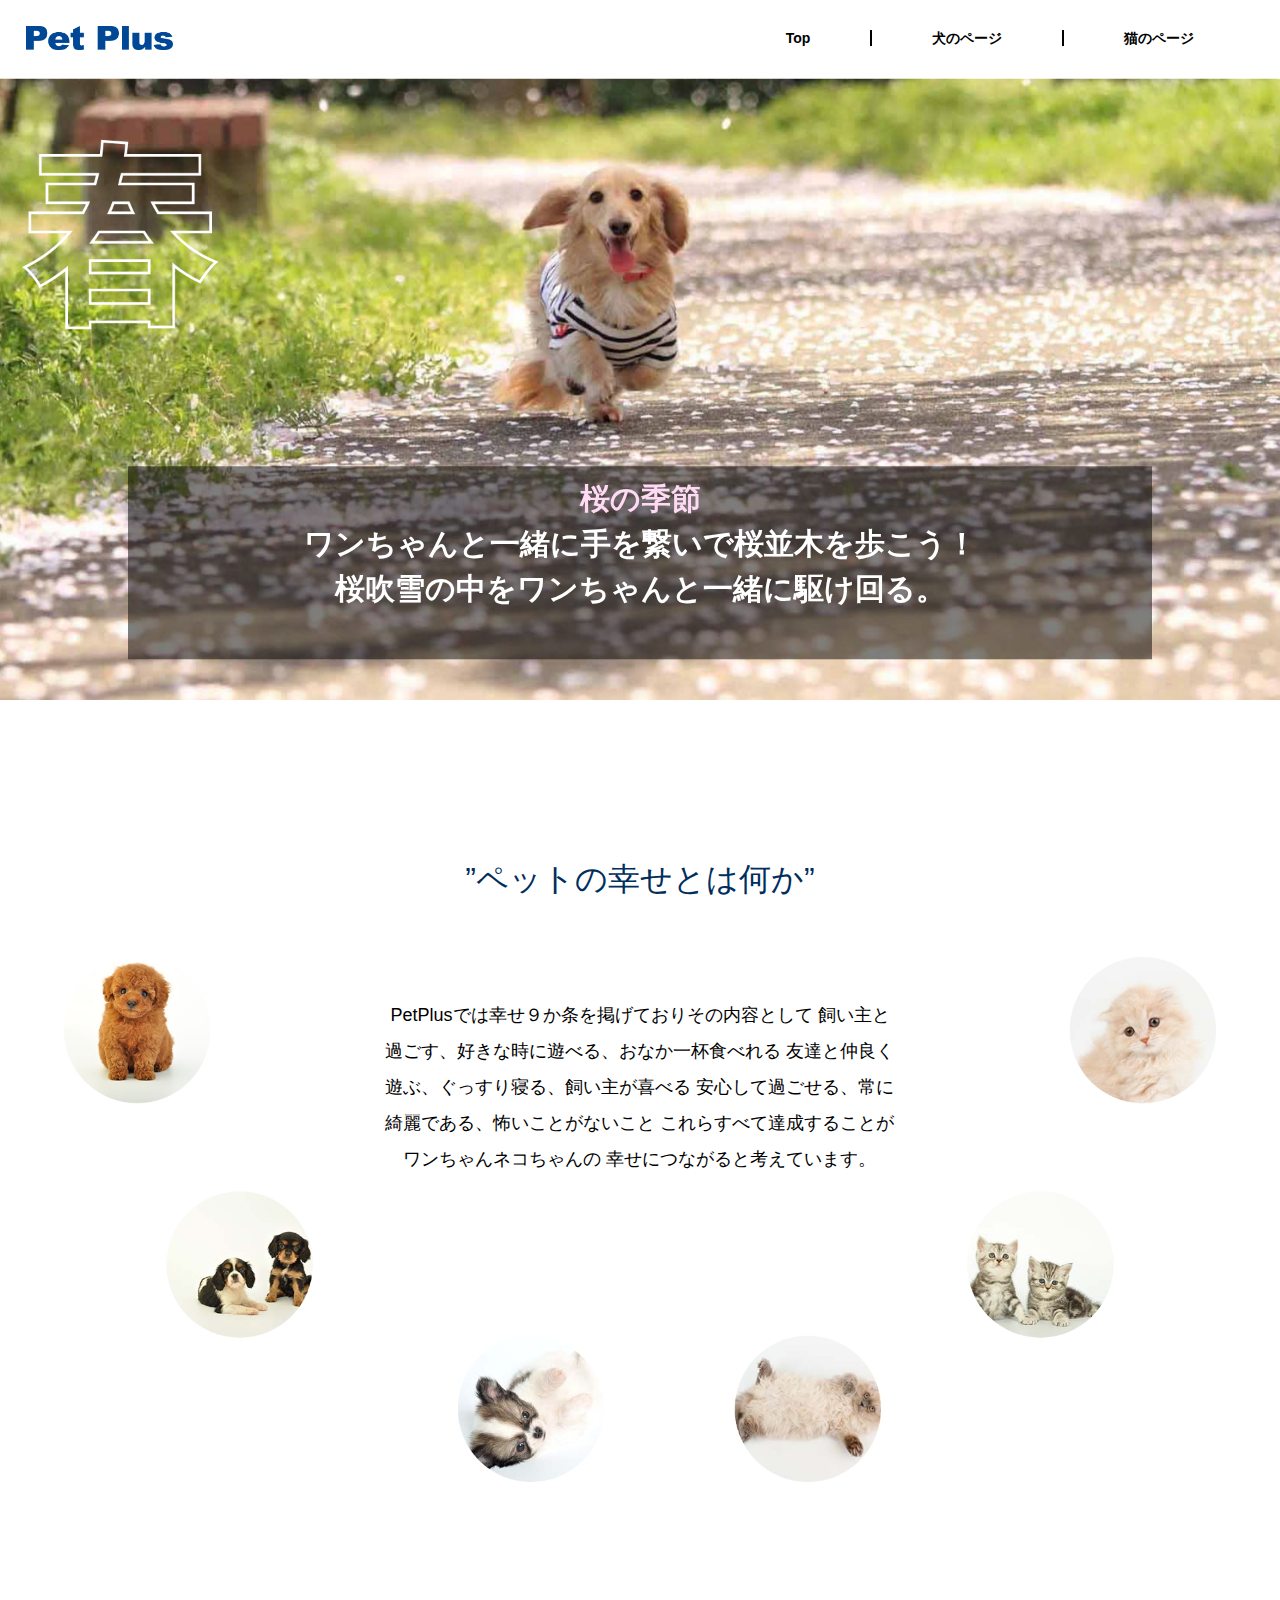
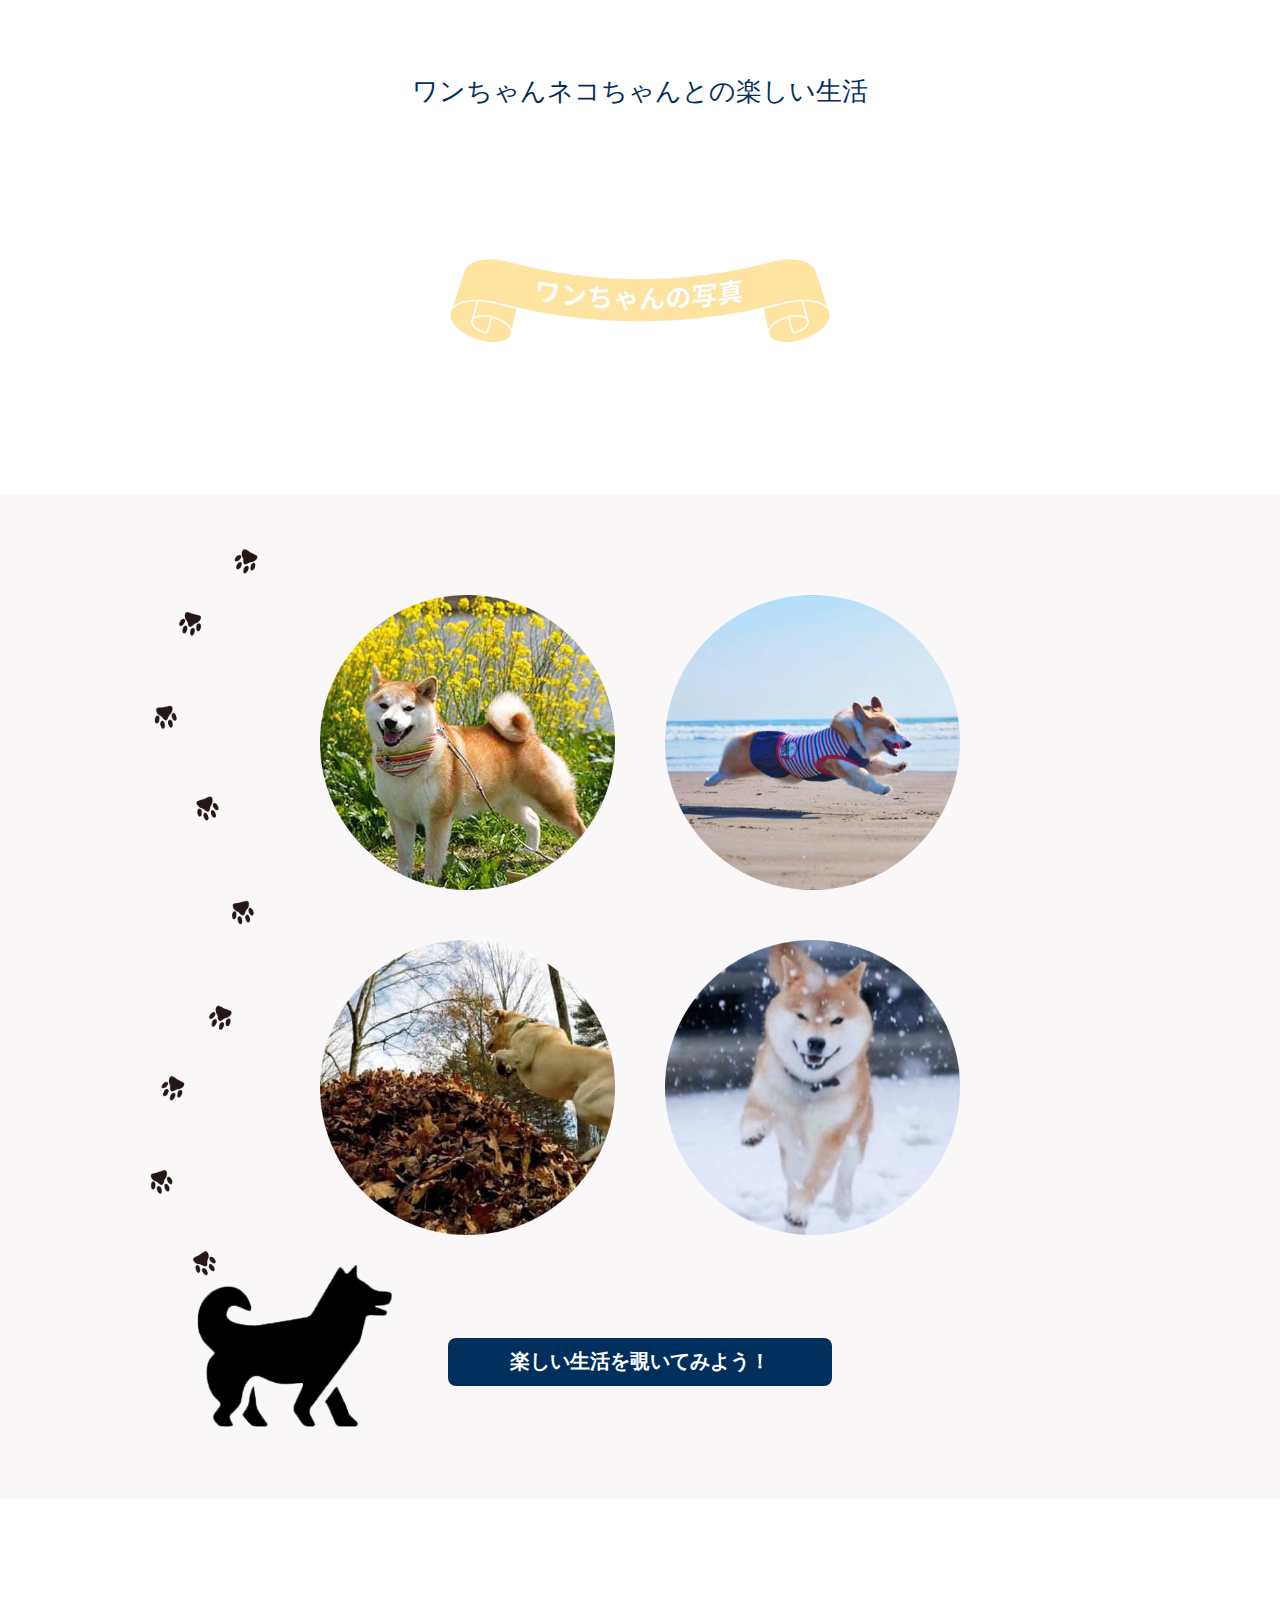
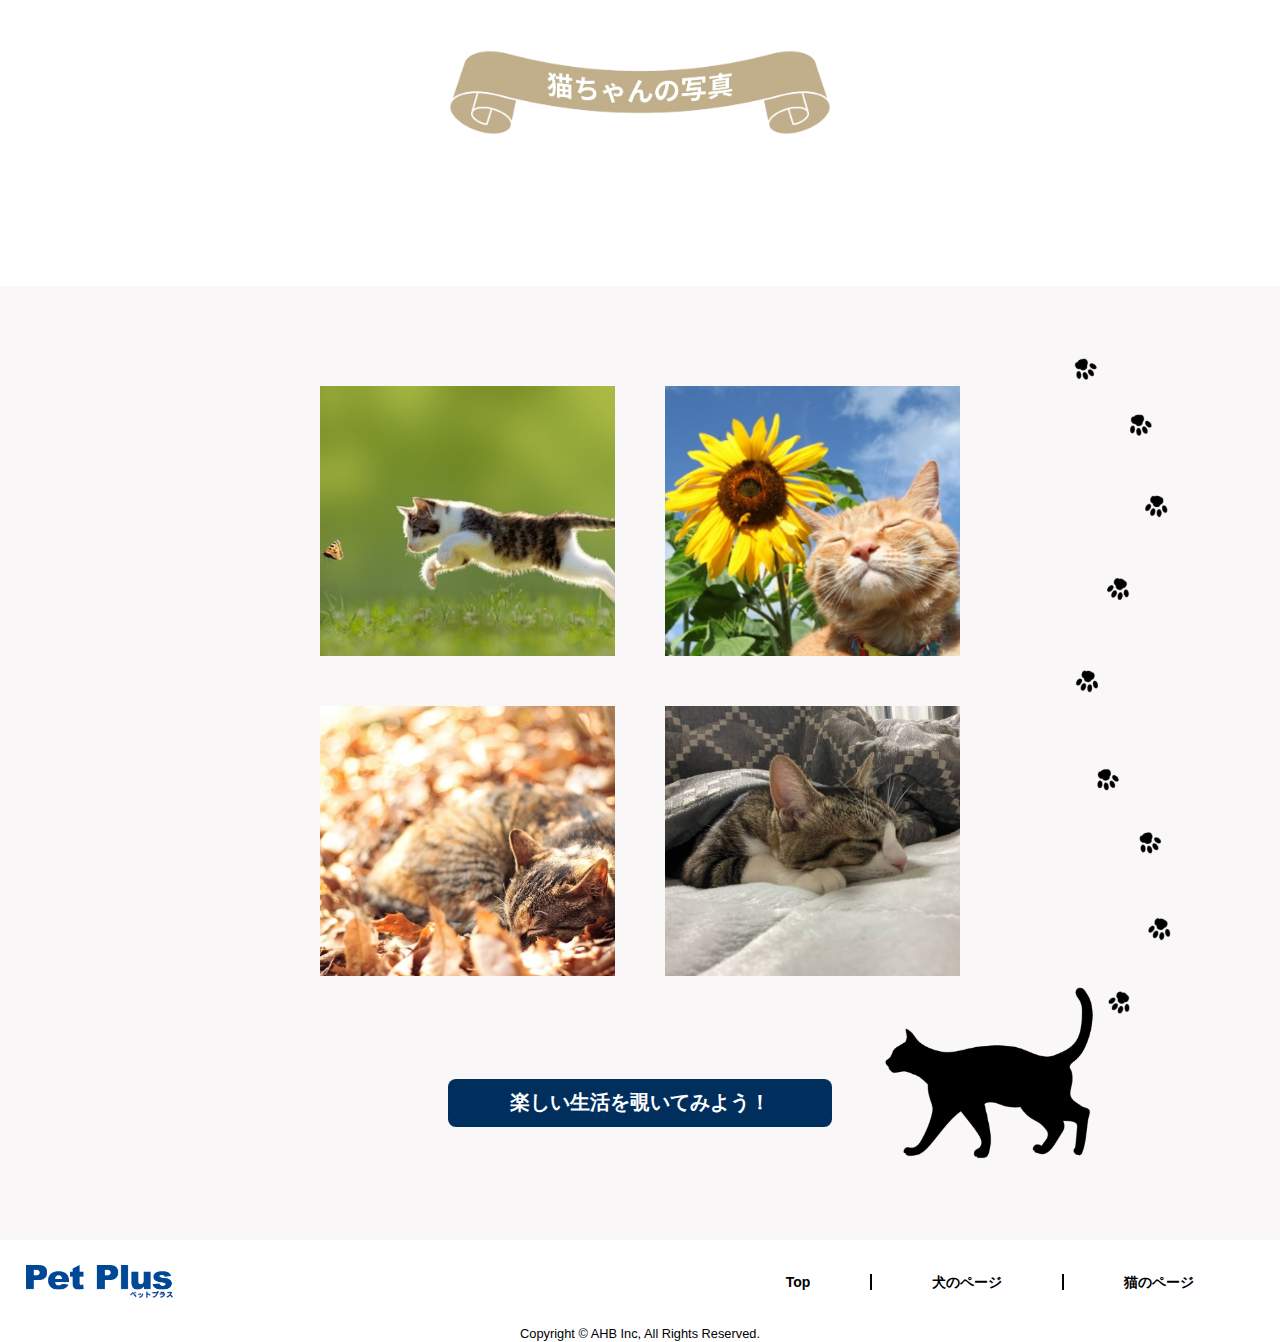
<file: index.html>
<!DOCTYPE html>
<html lang="ja">
  <head>
    <meta charset="UTF-8" >
    <meta http-equiv="X-UA-Compatible" content="IE=edge" >
    <meta name="viewport" content="width=device-width, initial-scale=1.0" >
    <title>Topページ</title>
    <link rel="stylesheet" href="css/style.css" >
    <link rel="stylesheet" href="css/destyle.css" >
    <link
      rel="stylesheet"
      href="https://cdn.jsdelivr.net/npm/swiper@8.4.5/swiper-bundle.min.css"
    >
    <script
      src="https://cdn.jsdelivr.net/npm/swiper@8.4.5/swiper-bundle.min.js"
      defer
    ></script>
    <script src="JS/script.js" defer></script>
  </head>

  <body>
      <header class="header01">
        <a class="header_img_a" href="index.html">
          <img src="img/petplus_logo_1.png" alt="PetPlusのロゴ">
        </a>
        <nav class="header01-nav">
          <ul class="header01-list">
            <li class="header01-item">
              <a href="index.html">Top</a>
            </li>
            <li class="header01-item">
              <a href="dog/index.html">犬のページ</a>
            </li>
            <li class="header01-item">
              <a href="cat/index.html">猫のページ</a>
            </li>
          </ul>
        </nav>
        <div id="nav-wrapper" class="nav-wrapper">
          <div class="hamburger" id="js-hamburger">
            <span class="hamburger__line hamburger__line--1"></span>
            <span class="hamburger__line hamburger__line--2"></span>
          </div>
          <nav class="sp-nav">
            <ul class="sp-nav_ul">
              <li class="sp-nav_li"><a href="index.html">Topページ</a></li>
              <li class="sp-nav_li"><a href="dog/index.html">犬のページ</a></li>
              <li class="sp-nav_li"><a href="cat/index.html">猫のページ</a></li>
            </ul>
          </nav>
          <div class="black-bg" id="js-black-bg"></div>
        </div>
      </header>
      <div class="swiper">
        <div class="swiper-wrapper">
          <div class="swiper-slide">
            <img class="swiper-slide-pc-fv" src="img/top_spring_fv.png" alt="犬と桜並木" >
            <img class="swiper-slide-sp-fv" src="img/top_spring_sp_fv.png" alt="犬と桜並木" >
            <div class="swiper-slide_p">
            <p class="swipe-p-1"><span class="swiper-color-spring">桜の季節</span><br>ワンちゃんと一緒に手を繋いで桜並木を歩こう！<br>桜吹雪の中をワンちゃんと一緒に駆け回る。</p>
          </div>
          </div>
          <div class="swiper-slide">
            <img class="swiper-slide-pc-fv" src="img/top_summer_fv.png" alt="猫と風鈴" >
            <img class="swiper-slide-sp-fv" src="img/top_summer_sp_fv.png" alt="猫と風鈴" >
            <div class="swiper-slide_p">
              <p class="swipe-p-2"><span class="swiper-color-summer">風鈴の季節</span><br>ネコちゃんと一緒に風鈴の音を聞いて涼しもう！<br>縁側に座りネコちゃんと一緒に昼寝をする。</p>
            </div>
          </div>
          <div class="swiper-slide">
            <img class="swiper-slide-pc-fv" src="img/top_autumn_fv.png" alt="犬とイチョウ" >
            <img class="swiper-slide-sp-fv" src="img/top_autumn_sp_fv.png" alt="犬とイチョウ" >
            <div class="swiper-slide_p">
              <p class="swipe-p-3"><span class="swiper-color-autumn">紅葉の季節</span><br>ワンちゃんと一緒に紅葉狩りをしよう！<br>落ち葉の上をワンちゃんと一緒に寝そべる。</p>
            </div>
          </div>
          <div class="swiper-slide">
            <img class="swiper-slide-pc-fv" src="img/top_winter_fv.png" alt="猫とヒーター" >
            <img class="swiper-slide-sp-fv" src="img/top_winter_sp_fv.png" alt="猫とヒーター" >
            <div class="swiper-slide_p">
              <p class="swipe-p-4"><span class="swiper-color-winter">雪の季節</span><br>ネコちゃんと一緒にヒーターの近くで寒い冬を乗り切ろう！<br>外で降る雪を横目にネコちゃんと一緒に暖をとる</p>
            </div>
          </div>
        </div>
        <div class="swiper-pagination"></div>
      </div>
      <main id="top">
      <div class="sec1">
        <h1 class="top_h1">”ペットの幸せとは何か”</h1>
        <p class="top_p">
          PetPlusでは幸せ９か条を掲げておりその内容として
          飼い主と過ごす、好きな時に遊べる、おなか一杯食べれる
          友達と仲良く遊ぶ、ぐっすり寝る、飼い主が喜べる
          安心して過ごせる、常に綺麗である、怖いことがないこと
          これらすべて達成することがワンちゃんネコちゃんの
          幸せにつながると考えています。
        </p>
      </div>
      <div class="sec2">
        <h2 class="top_h2">ワンちゃんネコちゃんとの楽しい生活</h2>
        <div class="ribon1">
          <img class="top_ribon_img" src="img/dog_ribon.jpg" alt="見出し" >
        </div>
        <div class="haikei1">
          <div class="top_img">
            <img
              class="top_img_spring"
              src="img/dog_nanohana.png"
              alt="犬と菜の花"
            >
            <img
              class="top_img_summer"
              src="img/dog_hamabe.png"
              alt="犬と浜辺"
            >
            <img
              class="top_img_autumn"
              src="img/dog_otiba.png"
              alt="犬と落ち葉"
            >
            <img class="top_img_winter" src="img/dog_yuki.png" alt="犬と雪" >
          </div>
          <a class="block" href="dog/index.html">楽しい生活を覗いてみよう！</a>
        </div>
      </div>
      <div class="sec3">
        <div class="ribon2">
          <img class="top_ribon_img" src="img/cat_ribon.jpg" alt="見出し" >
        </div>
        <div class="haikei2">
          <div class="top_img">
            <img class="top_img_spring" src="img/cat_chou.jpg" alt="猫と蝶" >
            <img
              class="top_img_summer"
              src="img/cat_himawari.jpg"
              alt="猫と向日葵"
            >
            <img
              class="top_img_autumn"
              src="img/cat_otiba.jpg"
              alt="猫と落ち葉"
            >
            <img
              class="top_img_winter"
              src="img/cat_kotatu.jpg"
              alt="猫とこたつ"
            >
          </div>
          <a class="block" href="cat/index.html">楽しい生活を覗いてみよう！</a>
        </div>
      </div>
    </main>
      <div class="footer01">
        <img src="img/petplus_logo_2.png" alt="ペットプラスのロゴ" >
        <footer>
          <nav class="footer01-nav">
            <ul class="footer01-list">
              <li class="footer01-item"><a href="index.html">Top</a></li>
              <li class="footer01-item">
                <a href="dog/index.html">犬のページ</a>
              </li>
              <li class="footer01-item">
                <a href="cat/index.html">猫のページ</a>
              </li>
            </ul>
          </nav>
        </footer>
      </div>
      <div class="copy">
        <small>Copyright &copy; AHB Inc, All Rights Reserved.</small>
      </div>
  </body>
</html>
</file>
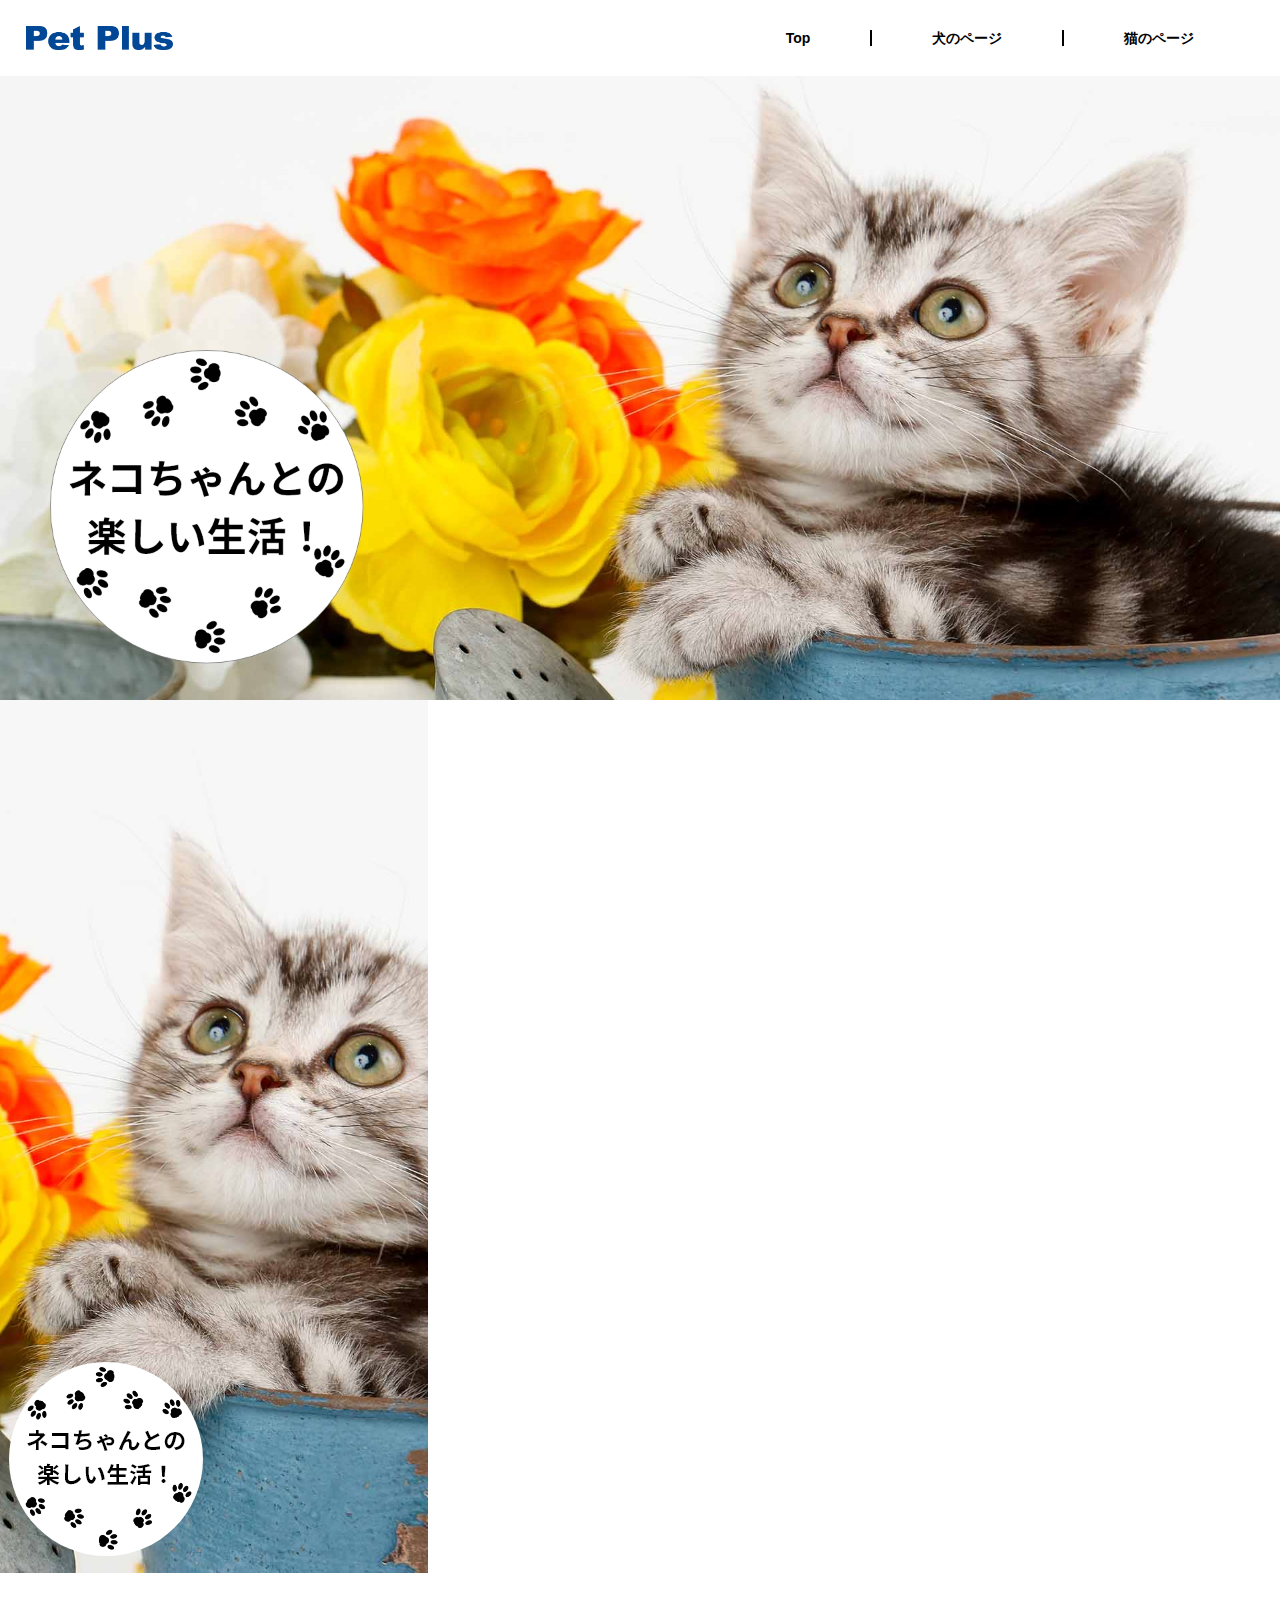
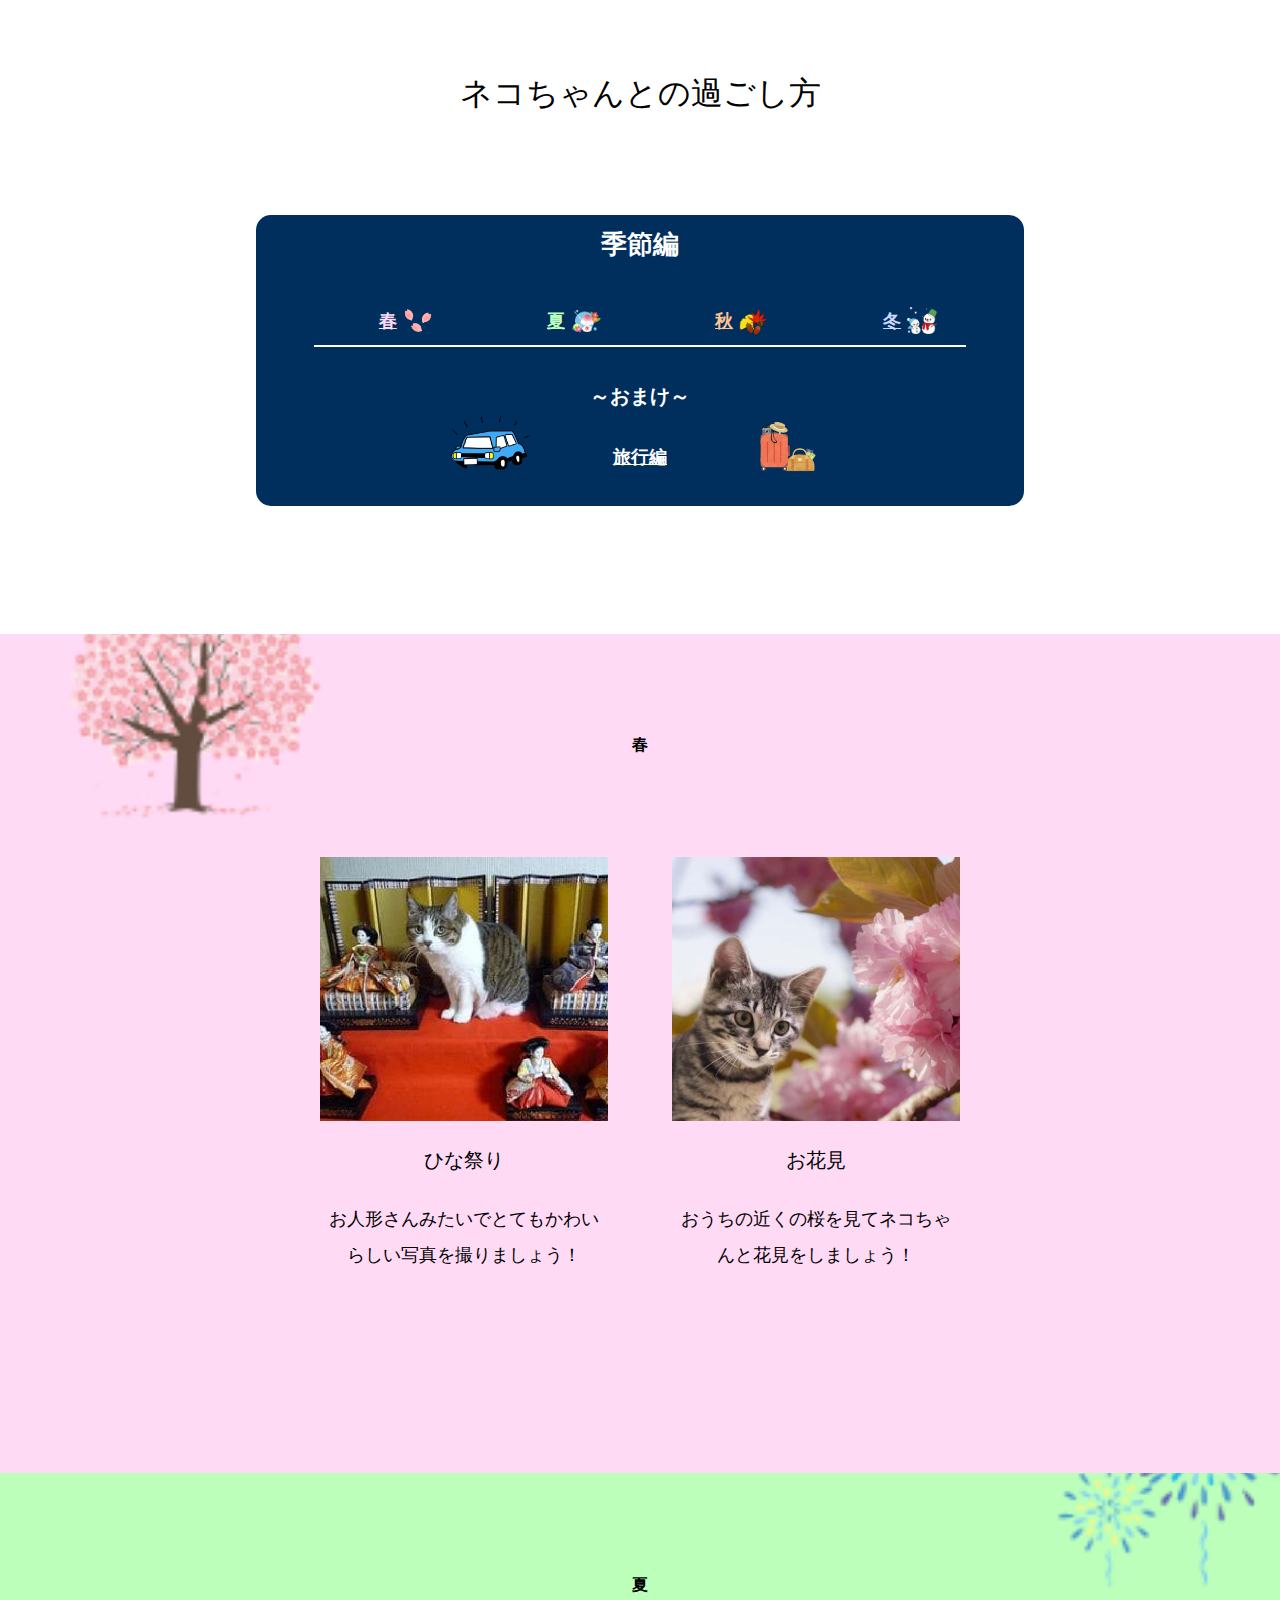
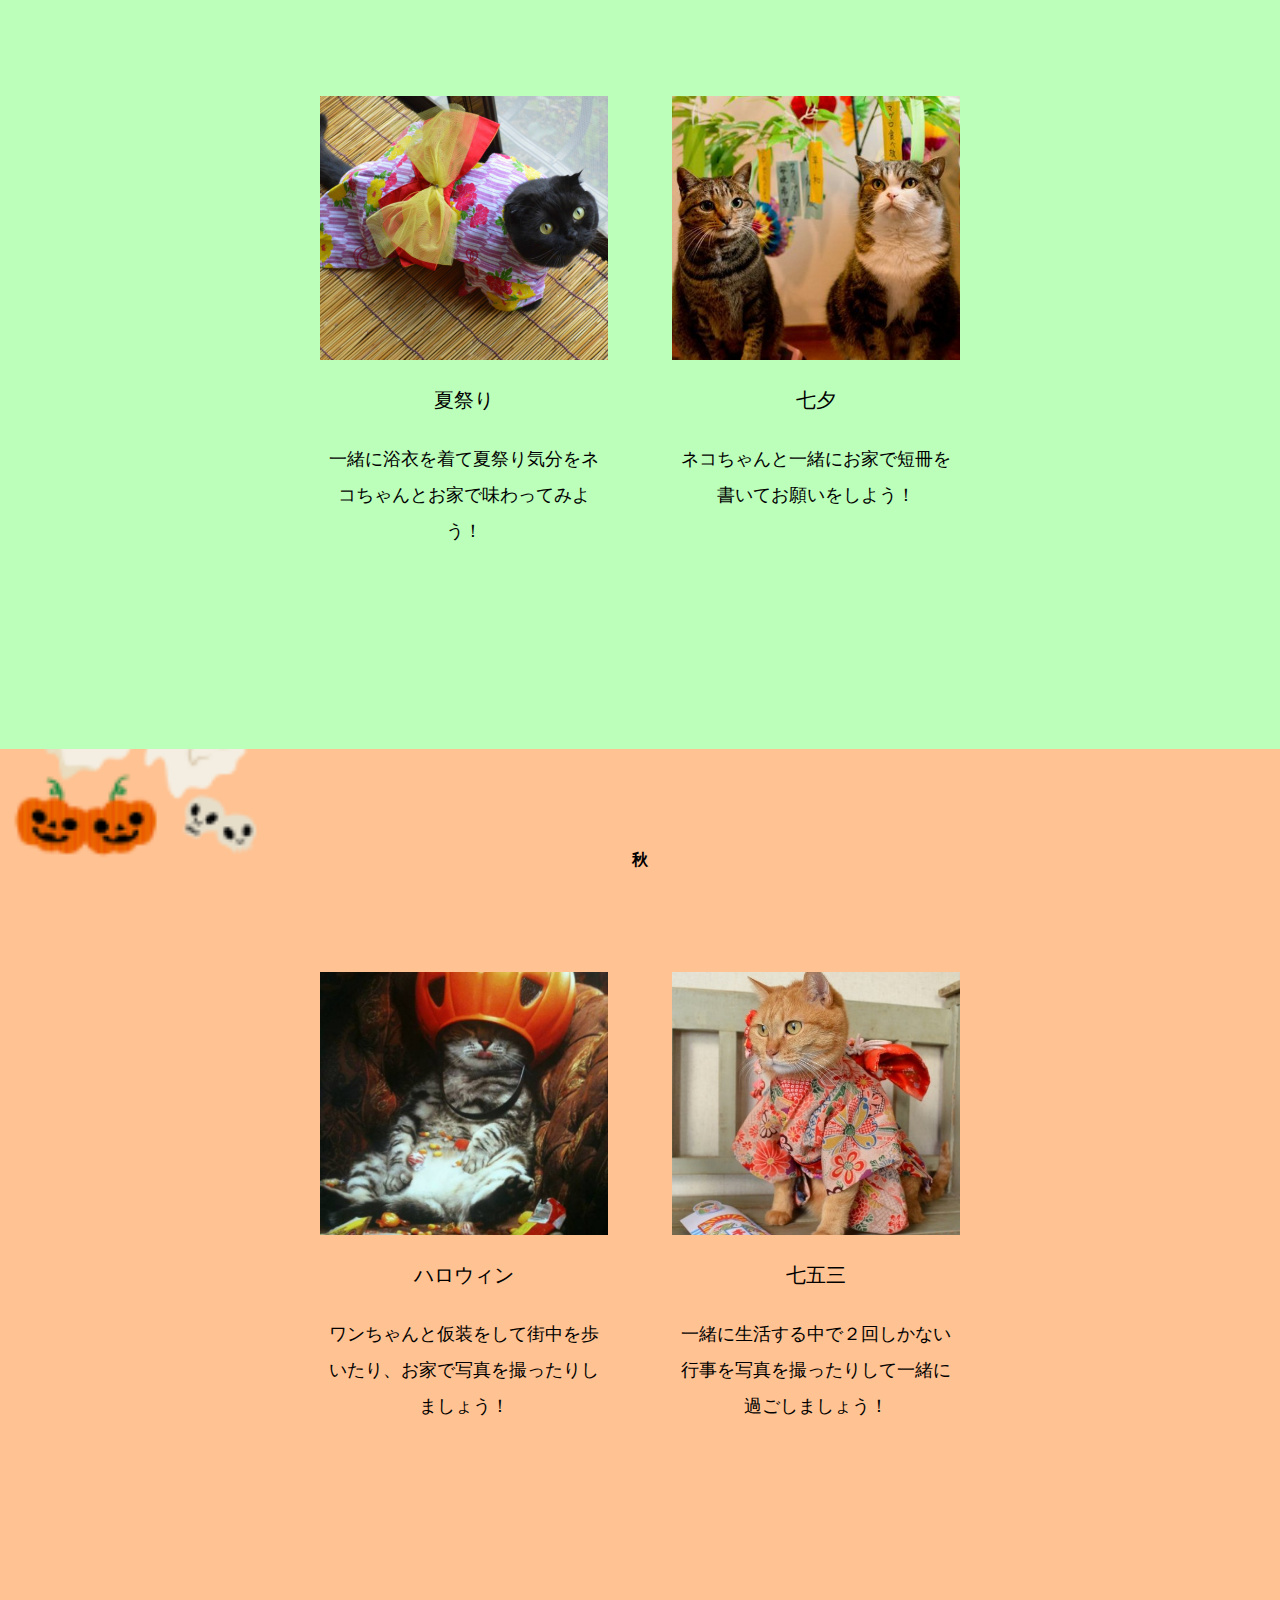
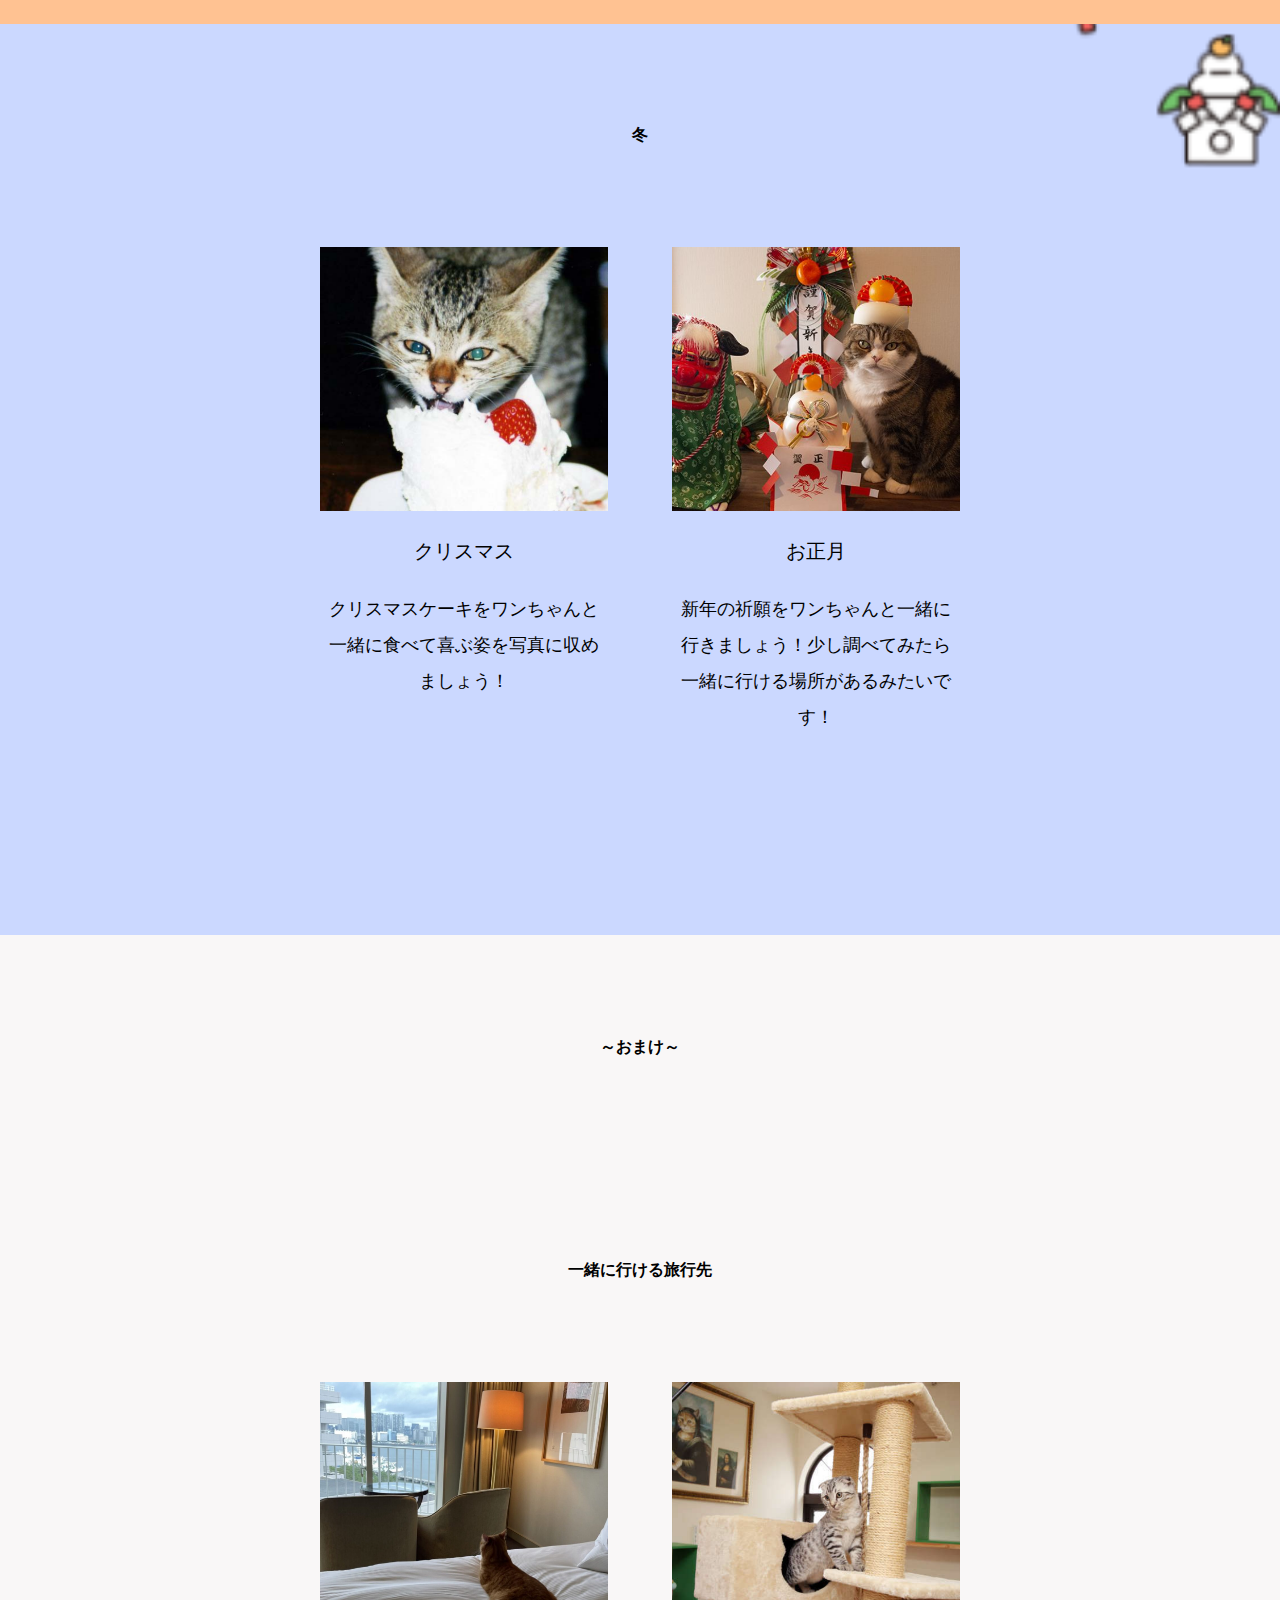
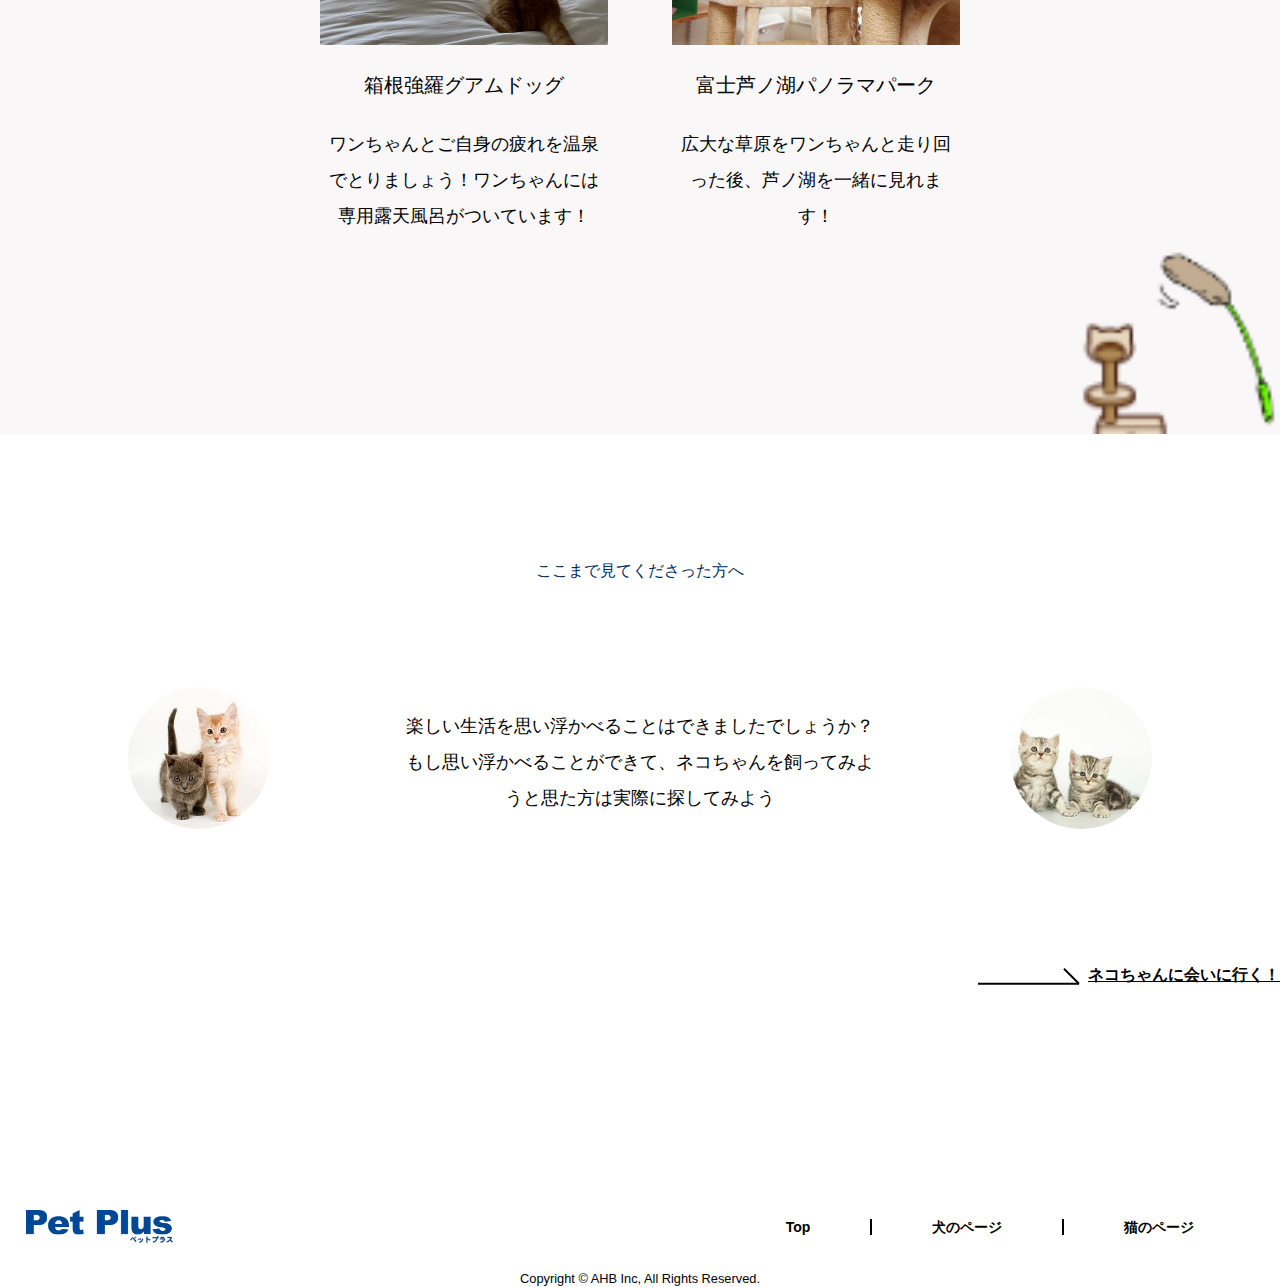
<file: cat/index.html>
<!DOCTYPE html>
<html lang="ja">
  <head>
    <meta charset="UTF-8" >
    <meta http-equiv="X-UA-Compatible" content="IE=edge" >
    <meta name="viewport" content="width=device-width, initial-scale=1.0" >
    <title>ネコちゃんとの楽しい生活11</title>
    <link rel="stylesheet" href="../css/style.css" >
    <link rel="stylesheet" href="../css/destyle.css" >
    <link
    rel="stylesheet"
    href="https://cdn.jsdelivr.net/npm/swiper@8.4.5/swiper-bundle.min.css"
  >
  <script
    src="https://cdn.jsdelivr.net/npm/swiper@8.4.5/swiper-bundle.min.js"
    defer
  ></script>
  <script src="../JS/script.js" defer></script>
  </head>
  <body>
      <header class="header01">
        <a class="header_img_a" href="../index.html">
          <img src="../img/petplus_logo_1.png" alt="PetPlusのロゴ">
        </a>
        <nav class="header01-nav">
          <ul class="header01-list">
            <li class="header01-item">
              <a href="../index.html">Top</a>
            </li>
            <li class="header01-item">
              <a href="../dog/index.html">犬のページ</a>
            </li>
            <li class="header01-item">
              <a href="../cat/index.html">猫のページ</a>
            </li>
          </ul>
        </nav>
        <div id="nav-wrapper" class="nav-wrapper">
          <div class="hamburger" id="js-hamburger">
            <span class="hamburger__line hamburger__line--1"></span>
            <span class="hamburger__line hamburger__line--2"></span>
          </div>
          <nav class="sp-nav">
            <ul class="sp-nav_ul">
              <li class="sp-nav_li"><a href="../index.html">Topページ</a></li>
              <li class="sp-nav_li"><a href="../dog/index.html">犬のページ</a></li>
              <li class="sp-nav_li"><a href="../cat/index.html">猫のページ</a></li>
            </ul>
          </nav>
          <div class="black-bg" id="js-black-bg"></div>
        </div>
      </header>
      <main id="osi_cat">
      <img class="ki-bijyu" src="../img/cat_kv.jpg" alt="キービジュアル" >
      <img class="ki-bijyu_p" src="../img/osi_cat_kv.png" alt="キービジュアル" >
      <div class="sec1_1">
        <h1 class="osi_h1">ネコちゃんとの過ごし方</h1>
        <div class="anchor-link">
          <h2 class="osi_h2">季節編</h2>
          <div class="anchor-link-a">
            <a class="anchor-link-a-1" href="#spring">春</a>
            <a class="anchor-link-a-2" href="#summer">夏</a>
            <a class="anchor-link-a-3" href="#autumn">秋</a>
            <a class="anchor-link-a-4" href="#winter">冬</a>
          </div>
          <h3 class="osi_h3">～おまけ～</h3>
          <div class="anchor-link-a2">
            <a class="anchor-link-a-5" href="#travel">旅行編</a>
          </div>
        </div>
      </div>
      <div id="spring"></div>
      <div class="content1">
        <h2 class="osi_h2">春</h2>
        <div class="card-wrap">
          <div class="card-list">
            <p class="card-listImage">
              <img src="../img/cat_hina.png" alt="猫とひな祭り" >
            </p>
            <h3 class="card-listTitle">ひな祭り</h3>
            <p class="card-listText">
              お人形さんみたいでとてもかわいらしい写真を撮りましょう！
            </p>
          </div>
          <div class="card-list">
            <p class="card-listImage">
              <img src="../img/cat_sakura.png" alt="猫とお花見" >
            </p>
            <h3 class="card-listTitle">お花見</h3>
            <p class="card-listText">
              おうちの近くの桜を見てネコちゃんと花見をしましょう！
            </p>
          </div>
        </div>
      </div>
      <div id="summer"></div>
      <div class="content2">
        <h2 class="osi_h2">夏</h2>
        <div class="card-wrap">
          <div class="card-list">
            <p class="card-listImage">
              <img src="../img/cat_maturi.png" alt="猫と夏祭り" >
            </p>
            <h3 class="card-listTitle">夏祭り</h3>
            <p class="card-listText">
              一緒に浴衣を着て夏祭り気分をネコちゃんとお家で味わってみよう！
            </p>
          </div>
          <div class="card-list">
            <p class="card-listImage">
              <img src="../img/cat_tanabata.png" alt="猫と七夕" >
            </p>
            <h3 class="card-listTitle">七夕</h3>
            <p class="card-listText">
              ネコちゃんと一緒にお家で短冊を書いてお願いをしよう！
            </p>
          </div>
        </div>
      </div>
      <div id="autumn"></div>
      <div class="content3">
        <h2 class="osi_h2">秋</h2>
        <div class="card-wrap">
          <div class="card-list">
            <p class="card-listImage">
              <img src="../img/cat_haloween.png" alt="犬とハロウィン" >
            </p>
            <h3 class="card-listTitle">ハロウィン</h3>
            <p class="card-listText">
              ワンちゃんと仮装をして街中を歩いたり、お家で写真を撮ったりしましょう！
            </p>
          </div>
          <div class="card-list">
            <p class="card-listImage">
              <img src="../img/cat_sitigosan.png" alt="犬と七五三" >
            </p>
            <h3 class="card-listTitle">七五三</h3>
            <p class="card-listText">
              一緒に生活する中で２回しかない行事を写真を撮ったりして一緒に過ごしましょう！
            </p>
          </div>
        </div>
      </div>
      <div id="winter"></div>
      <div class="content4">
        <h2 class="osi_h2">冬</h2>
        <div class="card-wrap">
          <div class="card-list">
            <p class="card-listImage">
              <img src="../img/cat_ke-ki.png" alt="犬とクリスマス" >
            </p>
            <h3 class="card-listTitle">クリスマス</h3>
            <p class="card-listText">
              クリスマスケーキをワンちゃんと一緒に食べて喜ぶ姿を写真に収めましょう！
            </p>
          </div>
          <div class="card-list">
            <p class="card-listImage">
              <img src="../img/cat_shougatu.png" alt="犬とお正月" >
            </p>
            <h3 class="card-listTitle">お正月</h3>
            <p class="card-listText">
              新年の祈願をワンちゃんと一緒に行きましょう！少し調べてみたら一緒に行ける場所があるみたいです！
            </p>
          </div>
        </div>
      </div>
      <div id="travel"></div>
      <div class="content5-2">
        <h2 class="osi_h2">～おまけ～</h2>
        <h2 class="osi_h2">一緒に行ける旅行先</h2>
        <div class="card-wrap">
          <div class="card-list">
            <p class="card-listImage">
              <img src="../img/cat_odaiba.png" alt="犬と温泉" >
            </p>
            <h3 class="card-listTitle">箱根強羅グアムドッグ</h3>
            <p class="card-listText">
              ワンちゃんとご自身の疲れを温泉でとりましょう！ワンちゃんには専用露天風呂がついています！
            </p>
          </div>
          <div class="card-list">
            <p class="card-listImage">
              <img src="../img/cat_kinugawa.png" alt="犬と草原" >
            </p>
            <h3 class="card-listTitle">富士芦ノ湖パノラマパーク</h3>
            <p class="card-listText">
              広大な草原をワンちゃんと走り回った後、芦ノ湖を一緒に見れます！
            </p>
          </div>
        </div>
      </div>
      <div class="content6-2">
        <h2 class="osi_h2">ここまで見てくださった方へ</h2>
        <p class="osi_p">
          楽しい生活を思い浮かべることはできましたでしょうか？もし思い浮かべることができて、ネコちゃんを飼ってみようと思た方は実際に探してみよう
        </p>
        <div class="osi_bgi">
          <div class="osi_bgi_img"><img src="../img/yajirusi.png" alt="右矢印"></div>
          <a class="osi_gaibulink" href="https://www.ahb.jpn.com/cats">ネコちゃんに会いに行く！</a>
        </div>
      </div>
    </main>
      <div class="footer01">
        <img src="../img/petplus_logo_2.png" alt="PetPlusのロゴ">
        <footer>
          <nav class="footer01-nav">
            <ul class="footer01-list">
              <li class="footer01-item"><a href="../index.html">Top</a></li>
              <li class="footer01-item">
                <a href="../dog/index.html">犬のページ</a>
              </li>
              <li class="footer01-item">
                <a href="../cat/index.html">猫のページ</a>
              </li>
            </ul>
          </nav>
        </footer>
      </div>
      <div class="copy">
        <small>Copyright &copy; AHB Inc, All Rights Reserved.</small>
      </div>
  </body>
</html>
</file>
<file: css/style.css>
@charset "utf-8";

body {
  font-family: "Noto Sans Japanese", sans-serif;
  margin: 0;
}

.swiper {
  position: absolute;
  width: 100%;
}

.swiper-slide img {
  width: 100%;
}

.swipe-p-1 {
  text-align: center;
  font-size: 30px;
  line-height: 1.5;
  padding-top: 10px;
  font-weight: bold;
}

.swipe-p-2 {
  text-align: center;
  font-size: 30px;
  line-height: 1.5;
  padding-top: 10px;
  font-weight: bold;
}

.swipe-p-3 {
  text-align: center;
  font-size: 30px;
  line-height: 1.5;
  padding-top: 10px;
  font-weight: bold;
}

.swipe-p-4 {
  text-align: center;
  font-size: 30px;
  line-height: 1.5;
  padding-top: 10px;
  font-weight: bold;
}

.swiper-color-spring {
  color: #ffdaf5;
}

.swiper-color-summer {
  color: #bbffbb;
}

.swiper-color-autumn {
  color: #ffc292;
}

.swiper-color-winter {
  color: #cbd8ff;
}

.swiper-slide-sp-fv {
  display: none;
}

.swiper-horizontal > .swiper-pagination-bullets,
.swiper-pagination-bullets.swiper-pagination-horizontal,
.swiper-pagination-custom,
.swiper-pagination-fraction {
  display: none;
}

.swiper-slide {
  position: relative;
}

.swiper-slide_p {
  position: absolute;
  color: #fff;
  width: 80%;
  height: 31%;
  top: 78%;
  left: 50%;
  transform: translateY(-50%) translateX(-50%);
  margin: auto;
  background-color: rgba(0, 0, 0, 0.5);
}

.header01 {
  padding: 2% 2%;
  display: flex;
  justify-content: space-between;
  align-items: center;
  position: relative;
}

.header01 .nav-wrapper {
  display: none;
}

/* 
hamburger(ハンバーガーアイコン)
=================================== */
.hamburger {
  position: absolute;
  right: 4%;
  top: 24%;
  width: 50px;
  height: 22px;
  cursor: pointer;
  z-index: 300;
}

.hamburger__line {
  position: absolute;
  width: 50px;
  height: 3px;
  right: 0;
  background-color: #000;
  transition: all 0.5s;
}

.hamburger__line--1 {
  top: 1px;
}

.hamburger__line--2 {
  top: 18px;
}

/*ハンバーガーがクリックされたら*/
.open .hamburger__line--1 {
  transform: rotate(-45deg);
  top: 11px;
}

.open .hamburger__line--2 {
  transform: rotate(45deg);
  top: 11px;
}

/* 
sp-nav(ナビ)
=================================== */
.sp-nav {
  position: fixed;
  right: -100%; /*ハンバーガーがクリックされる前はWindow右側に隠す*/
  top: 0;
  width: 100%; /* 出てくるスライドメニューの幅 */
  height: 70vh;
  text-align: center;
  background-color: #fff;
  transition: all 0.5s;
  z-index: 200;
  overflow-y: auto; /* メニューが多くなったらスクロールできるように */
}

.sp-nav_ul {
  padding-top: 100px;
}

.sp-nav_li {
<<<<<<< HEAD
  padding: 50px 0;
=======
  padding: 30px 0;
>>>>>>> 12449545fdd7535863064d7213a9565a16b9c635
  font-size: 20px;
}

/*ハンバーガーがクリックされたら右からスライド*/
.open .sp-nav {
  right: 0;
}

/* 
black-bg(ハンバーガーメニュー解除用bg)
=================================== */
.black-bg {
  position: fixed;
  left: 0;
  top: 0;
  width: 100vw;
  height: 100vh;
  z-index: 5;
  background-color: #000;
  opacity: 0;
  visibility: hidden;
  transition: all 0.5s;
  cursor: pointer;
  z-index: 100;
}

/*ハンバーガーメニューが開いたら表示*/
.open .black-bg {
  opacity: 0.3;
  visibility: visible;
}

.header01 img {
  width: 100%;
}

.header01-list {
  display: flex;
  align-items: center;
  font-size: 16px;
  font-weight: bold;
}

.header_img_a {
  width: 12%;
}

.header01-item {
  list-style: none;
  padding: 0 60px;
  border-right: solid 2px #000;
}

.header01-item:last-child {
  border-right: none;
}

.header01-item a {
  display: block;
  text-decoration: none;
  color: black;
  font-size: 14px;
}

.sec1 {
  background-image: url(../img/top_content1_bgi.jpg);
  background-repeat: no-repeat;
  background-position: center;
  padding-bottom: 200px;
  background-size: 90%;
}

.sec1 .top_h1 {
  text-align: center;
  margin: 150px 0 100px 0;
  color: #002e5d;
  font-size: 32px;
}

.sec1 p {
  font-size: 18px;
  text-align: center;
  line-height: 36px;
  margin: 0 auto 200px;
  max-width: 515px;
}

.img_happy img {
  width: 8%;
}

.sec2 .top_h2 {
  margin: 100px 0 150px 0;
  color: #002e5d;
  font-size: 26px;
}

.ribon1 .top_ribon_img {
  display: block;
  margin: 0 auto 150px;
  width: 30%;
}

.sec2 .top_h2 {
  text-align: center;
}

.sec2 .top_h3 {
  text-align: center;
}

.sec2 .block {
  display: block;
  margin: 8% auto;
  width: 30%;
}

.sec2 a {
  padding: 1%;
  background-color: #002e5d;
  font-weight: bold;
  border: none;
  border-radius: 8px;
  text-decoration: none;
  color: #fff;
  text-align: center;
  font-size: 20px;
}

.sec3 img {
  display: block;
  margin: 0 auto;
  width: 25%;
}

.ribon2 .top_ribon_img {
  display: block;
  margin: 150px auto;
  width: 30%;
}

.sec3 a {
  padding: 1%;
  background-color: #002e5d;
  font-weight: bold;
  border: none;
  border-radius: 8px;
  text-decoration: none;
  color: #fff;
  text-align: center;
  font-size: 20px;
}

.sec3 .block {
  display: block;
  margin: 8% auto;
  width: 30%;
}

.sec3 .top_h3 {
  text-align: center;
}

.haikei1 {
  background-color: #f9f7f7;
  padding: 100px 0 10px 0;
  background-image: url(../img/top_asiato_dog.png);
  background-repeat: no-repeat;
  background-size: 22%;
  background-position: 15% 75%;
}

.haikei2 {
  background-color: #f9f7f7;
  padding: 100px 0 10px 0;
  background-image: url(../img/top_asiato_cat.png);
  background-repeat: no-repeat;
  background-size: 24%;
  background-position: bottom 50px right 100px;
}

.top_img {
  display: grid;
  gap: 50px;
  grid-template-columns: 1fr 1fr;
  margin: 0 25%;
  justify-items: center;
}

.top_img img {
  width: 100%;
}

/* 推しコンテンツのcss */

.ki-bijyu {
  width: 100%;
}

.ki-bijyu_sp {
  width: 100%;
  display: none;
}

.sec1_1 .osi_h1 {
  text-align: center;
  margin: 8% 0;
  font-size: 32px;
}

.sec1_1 .osi_h2 {
  text-align: center;
  color: #fff;
  font-size: 26px;
  font-weight: bold;
  padding: 2% 0 0;
  margin: 0;
}

.sec1_1 .osi_h3 {
  text-align: center;
  color: #fff;
  font-size: 20px;
  font-weight: bold;
  padding: 0;
  margin: 0;
}

.anchor-link {
  background-color: #002e5d;
  border-radius: 15px;
  width: 60%;
  margin: 0 auto 10%;
}

.anchor-link-a {
  display: flex;
  justify-content: space-between;
  font-size: 18px;
  font-weight: bold;
  border-bottom: 2px solid #fff;
  width: 85%;
  margin: 5% auto;
}

.anchor-link-a-1 {
  background-image: url(../img/sakura_hanabira2.png);
  background-repeat: no-repeat;
  background-size: 20%;
  background-position: 75% 45%;
  text-decoration-line: underline;
}

.anchor-link-a-2 {
  background-image: url(../img/natu.png);
  background-repeat: no-repeat;
  background-size: 20%;
  background-position: 75% 45%;
  text-decoration-line: underline;
}

.anchor-link-a-3 {
  background-image: url(../img/aki.png);
  background-repeat: no-repeat;
  background-size: 20%;
  background-position: 75% 45%;
  text-decoration-line: underline;
}

.anchor-link-a-4 {
  background-image: url(../img/fuyu.png);
  background-repeat: no-repeat;
  background-size: 20%;
  background-position: 75% 45%;
  text-decoration-line: underline;
}

.anchor-link-a-5 {
  background-image: url(../img/top_travel_bgi.png);
  background-repeat: no-repeat;
  background-size: 50%;
  background-position: 50% 20%;
  text-decoration-line: underline;
}

.anchor-link-a a:nth-child(1) {
  color: #ffdaf5;
}

.anchor-link-a a:nth-child(2) {
  color: #bbffbb;
}

.anchor-link-a a:nth-child(3) {
  color: #ffc292;
}

.anchor-link-a a:nth-child(4) {
  color: #cbd8ff;
}

.anchor-link-a a {
  padding: 2% 10%;
}

.anchor-link-a2 a {
  display: flex;
  justify-content: center;
  font-size: 18px;
  font-weight: bold;
  color: #fff;
  padding: 5% 0;
}

.content1 {
  margin-right: auto;
  margin-left: auto;
}

.content2 {
  margin-right: auto;
  margin-left: auto;
}

.content3 {
  margin-right: auto;
  margin-left: auto;
}

.content4 {
  margin-right: auto;
  margin-left: auto;
}

.content5 {
  margin-right: auto;
  margin-left: auto;
}

.content5-2 {
  margin-right: auto;
  margin-left: auto;
}

.content1 .osi_h2 {
  text-align: center;
  font-style: 26px;
  font-weight: bold;
  margin: 0;
}

.content2 .osi_h2 {
  text-align: center;
  font-style: 26px;
  font-weight: bold;
  margin: 0;
}

.content3 .osi_h2 {
  text-align: center;
  font-style: 26px;
  font-weight: bold;
  margin: 0;
}

.content4 .osi_h2 {
  text-align: center;
  font-style: 26px;
  font-weight: bold;
  margin: 0;
}

.content5 .osi_h2 {
  text-align: center;
  font-style: 26px;
  font-weight: bold;
  margin: 0;
}

.content5-2 h2 {
  text-align: center;
  font-style: 26px;
  font-weight: bold;
  margin: 0;
}

.content1 {
  padding-bottom: 200px;
  background-color: #ffdaf5;
  background-image: url(../img/osi_spring_bgi.png);
  background-repeat: no-repeat;
  background-size: 100%;
  background-position: 0% 15%;
}

.content1 h2 {
  padding: 8% 0;
}

.content2 {
  padding-bottom: 200px;
  background-color: #bbffbb;
  background-image: url(../img/osi_summer_bgi.png);
  background-repeat: no-repeat;
  background-size: 100%;
  background-position: 0% 15%;
}

.content2 h2 {
  padding: 8% 0;
}

.content3 {
  padding-bottom: 200px;
  background-color: #ffc292;
  background-image: url(../img/osi_autumn_bgi.png);
  background-repeat: no-repeat;
  background-size: 100%;
  background-position: 0% 15%;
}

.content3 h2 {
  padding: 8% 0;
}

.content4 {
  padding-bottom: 200px;
  background-color: #cbd8ff;
  background-image: url(../img/osi_winter_bgi.png);
  background-repeat: no-repeat;
  background-size: 100%;
  background-position: 0% 15%;
}

.content4 h2 {
  padding: 8% 0;
}

.content5 {
  padding-bottom: 200px;
  background-color: #f9f7f7;
  background-image: url(../img/osi_dog_travel_bgi.png);
  background-repeat: no-repeat;
  background-size: 100%;
  background-position: 0% 80%;
}

.content5 h2 {
  padding: 8% 0;
}

.content5-2 {
  padding-bottom: 200px;
  background-color: #f9f7f7;
  background-image: url(../img/osi_cat_travel_bgi.png);
  background-repeat: no-repeat;
  background-size: 100%;
  background-position: 0% 80%;
}

.content5-2 h2 {
  padding: 8% 0;
}

.content6 {
  padding-bottom: 200px;
  background-image: url(../img/osi_dog_dousen_bgi.png);
  background-repeat: no-repeat;
  background-size: 80%;
  background-position: 50% 26%;
}

.osi_bgi_img {
  position: absolute;
  right: 200px;
}

.content6 .osi_h2 {
  text-align: center;
  margin: 10% 0;
  color: #002e5d;
}

.content6 .osi_p {
  text-align: center;
  font-size: 18px;
  line-height: 2;
  margin: 0 auto;
  max-width: 480px;
  padding-bottom: 150px;
}

.content6 .osi_gaibulink {
  display: flex;
  justify-content: flex-end;
  color: #000;
  font-weight: bold;
  text-decoration-line: underline;
}

.content6-2 {
  padding-bottom: 200px;
  background-image: url(../img/osi_cat_donsen_bgi.png);
  background-repeat: no-repeat;
  background-size: 80%;
  background-position: 50% 26%;
}

.content6-2 .osi_h2 {
  text-align: center;
  margin: 10% 0;
  color: #002e5d;
}

.content6-2 .osi_p {
  text-align: center;
  font-size: 18px;
  line-height: 2;
  margin: 0 auto;
  max-width: 480px;
  padding-bottom: 150px;
}

.content6-2 .osi_gaibulink {
  display: flex;
  justify-content: flex-end;
  color: #000;
  font-weight: bold;
  text-decoration-line: underline;
}

.card-wrap {
  display: flex;
  justify-content: center;
  margin: 0 25%;
  gap: 26px;
}

.card-list {
  margin-right: 6%;
}

.card-list:nth-child(2n) {
  margin-right: 0;
}

.card-list img {
  width: 100%;
}

.card-listImage {
  margin: 0;
}

.card-listTitle {
  font-size: 20px;
  text-align: center;
  margin: 10% 0;
}

.card-listText {
  line-height: 2;
  text-align: center;
  font-size: 18px;
  font-weight: normal;
  max-width: 350px;
  margin: 0 auto;
}

/* 推しコンテンツのcss終了 */

.footer01-item a {
  display: block;
  text-decoration: none;
  color: black;
  font-size: 14px;
}

.footer01 {
  padding: 2% 2%;
  display: flex;
  justify-content: space-between;
  align-items: center;
}

.footer01 img {
  width: 12%;
}

.footer01-list {
  display: flex;
  align-items: center;
  font-size: 16px;
  font-weight: bold;
  padding: 0;
  margin: 0;
}

.footer01-item {
  list-style: none;
  padding: 0 60px;
  border-right: solid 2px #000;
}
.footer01-item:last-child {
  border-right: none;
}

.footer01-item a {
  display: block;
  text-decoration: none;
  color: black;
  font-size: 14px;
}

.copy {
  text-align: center;
}

.copy small {
  margin: 0;
}

@media screen and (max-width: 480px) {
  .swiper-slide-sp-fv {
    display: block;
  }

  .swiper-slide-pc-fv {
    display: none;
  }

  .ki-bijyu_sp {
    display: block;
  }

  .ki-bijyu {
    display: none;
  }

  .swipe-p-1 {
    font-size: 26px;
    line-height: 1.5;
  }

  .swipe-p-2 {
    font-size: 26px;
    line-height: 1.5;
  }

  .swipe-p-3 {
    font-size: 26px;
    line-height: 1.5;
  }

  .swipe-p-4 {
    font-size: 26px;
    line-height: 1.5;
  }

  .sp-nav_li {
    text-decoration-line: underline;
    font-weight: bold;
  }

  .header01 .nav-wrapper {
    display: block;
  }

  .header01 {
    padding: 4%;
  }

  .header01-nav {
    display: none;
  }

  .header01 img {
    position: relative;
    width: 100%;
    z-index: 201;
  }

  .header_img_a {
    width: 23%;
  }

  .sec1 {
    background-image: none;
    background-image: url(../img/top_content1_sp_bgi.png);
    background-size: 100%;
    background-position: 0% 50%;
    padding-bottom: 50px;
  }

  .sec1 .top_h1 {
    font-size: 28px;
    margin: 75px 0 50px;
  }

  .sec1 .top_p {
    font-size: 14px;
    width: 255px;
    margin: 0 auto 100px;
  }

  .sec2 .top_h2 {
    font-size: 22px;
    margin: 50px 0 100px;
  }

  .ribon1 .top_ribon_img {
    width: 60%;
    margin: 0 auto 100px;
  }

  .ribon2 .top_ribon_img {
    width: 60%;
    margin: 100px auto;
  }

  .sec2 .top_img {
    gap: 30px;
    margin: 0 65px;
  }

  .sec3 .top_img {
    gap: 30px;
    margin: 0 65px;
  }

  .haikei1 {
    background-size: 25%;
    background-position: 4% 85%;
    padding: 80px 0 10px;
  }

  .haikei2 {
    background-size: 25%;
    background-position: 100% 80%;
    padding: 80px 0 10px;
  }

  .sec2 .block {
    font-size: 14px;
    width: 55%;
  }

  .sec3 .block {
    font-size: 14px;
    width: 55%;
  }

  .sec1_1 .osi_h1 {
    font-size: 28px;
    color: #002e5d;
    padding: 13% 0;
  }

  .sec1_1 .osi_h2 {
    padding: 5% 0 0;
  }

  .anchor-link {
    width: 80%;
  }

  .anchor-link-a a {
    padding: 2% 8%;
  }

  .anchor-link-a-1 {
    background-size: 35%;
    background-position: 100% 30%;
    text-decoration-line: underline;
  }

  .anchor-link-a-2 {
    background-size: 35%;
    background-position: 100% 30%;
    text-decoration-line: underline;
  }

  .anchor-link-a-3 {
    background-size: 35%;
    background-position: 100% 30%;
    text-decoration-line: underline;
  }

  .anchor-link-a-4 {
    background-size: 35%;
    background-position: 100% 30%;
    text-decoration-line: underline;
  }

  .anchor-link-a-5 {
    background-size: 65%;
    background-position: 50% 40%;
    text-decoration-line: underline;
  }

  .osi_h2 {
    font-size: 22px;
  }

  .card-listTitle {
    font-size: 16px;
  }

  .card-listText {
    font-size: 14px;
  }

  .content1 .osi_h2 {
    padding: 15% 0;
  }

  .content2 .osi_h2 {
    padding: 15% 0;
  }

  .content3 .osi_h2 {
    padding: 15% 0;
  }

  .content4 .osi_h2 {
    padding: 15% 0;
  }

  .content5 .osi_h2 {
    padding: 13% 0;
  }

  .content5-2 .osi_h2 {
    padding: 15% 0;
  }

  .content1 {
    background-image: none;
    padding-bottom: 150px;
    background-image: url(../img/osi_spring_bgi.png);
    background-position: 0 40%;
  }

  .content2 {
    background-image: none;
    padding-bottom: 150px;
    background-image: url(../img/osi_summer_bgi.png);
    background-position: 0 60%;
  }

  .content3 {
    background-image: none;
    padding-bottom: 150px;
    background-image: url(../img/osi_autumn_bgi.png);
<<<<<<< HEAD
    background-position: 0 50%;
=======
>>>>>>> 12449545fdd7535863064d7213a9565a16b9c635
  }

  .content4 {
    background-image: none;
    padding-bottom: 150px;
    background-image: url(../img/osi_winter_bgi.png);
    background-position: 0 50%;
  }

  .content5 {
    background-image: none;
    padding-bottom: 100px;
    background-image: url(../img/osi_travel_dog_bgi.png);
    background-position: 0 70%;
  }

  .content5-2 {
    background-image: none;
    padding-bottom: 100px;
<<<<<<< HEAD
=======
    background-image: url(../img/osi_cat_travel_bgi.png);
    background-position: 0 90%;
>>>>>>> 12449545fdd7535863064d7213a9565a16b9c635
  }

  .content6 {
    background-size: 94%;
    background-position: 50% 20%;
<<<<<<< HEAD
=======
    padding-bottom: 100px;
>>>>>>> 12449545fdd7535863064d7213a9565a16b9c635
  }

  .content6 .osi_p {
    font-size: 14px;
    width: 60%;
<<<<<<< HEAD
=======
    padding-bottom: 100px;
  }

  .content6-2 {
    background-size: 94%;
    background-position: 50% 20%;
    padding-bottom: 100px;
  }

  .content6-2 .osi_p {
    font-size: 14px;
    width: 60%;
    padding-bottom: 100px;
  }

  .osi_bgi_img {
    right: 145px;
  }

  .osi_bgi_img img {
    width: 50%;
>>>>>>> 12449545fdd7535863064d7213a9565a16b9c635
  }

  .footer01 {
    flex-direction: column;
    padding: 30px 0;
  }

  .footer01 img {
    width: 24%;
    padding-bottom: 20px;
  }

  .footer01-list {
    flex-direction: column;
  }

  .footer01-item {
    border-right: none;
  }

  .footer01-item a {
    padding: 10px 0;
    text-decoration-line: underline;
  }

  .card-listText {
    width: 150px;
  }
}
</file>
<file: css/destyle.css>
/*! destyle.css v4.0.0 | MIT License | https://github.com/nicolas-cusan/destyle.css */

/* Reset box-model and set borders */
/* ============================================ */

*,
::before,
::after {
  box-sizing: border-box;
  border-style: solid;
  border-width: 0;
}

/* Document */
/* ============================================ */

/**
 * 1. Correct the line height in all browsers.
 * 2. Prevent adjustments of font size after orientation changes in iOS.
 * 3. Remove gray overlay on links for iOS.
 */

html {
  line-height: 1.15; /* 1 */
  -webkit-text-size-adjust: 100%; /* 2 */
  -webkit-tap-highlight-color: transparent; /* 3*/
}

/* Sections */
/* ============================================ */

/**
 * Remove the margin in all browsers.
 */

body {
  margin: 0;
}

/**
 * Render the `main` element consistently in IE.
 */

main {
  display: block;
}

/* Vertical rhythm */
/* ============================================ */

p,
table,
blockquote,
address,
pre,
iframe,
form,
figure,
dl {
  margin: 0;
}

/* Headings */
/* ============================================ */

h1,
h2,
h3,
h4,
h5,
h6 {
  font-size: inherit;
  font-weight: inherit;
  margin: 0;
}

/* Lists (enumeration) */
/* ============================================ */

ul,
ol {
  margin: 0;
  padding: 0;
  list-style: none;
}

/* Lists (definition) */
/* ============================================ */

dt {
  font-weight: bold;
}

dd {
  margin-left: 0;
}

/* Grouping content */
/* ============================================ */

/**
 * 1. Add the correct box sizing in Firefox.
 * 2. Show the overflow in Edge and IE.
 */

hr {
  box-sizing: content-box; /* 1 */
  height: 0; /* 1 */
  overflow: visible; /* 2 */
  border-top-width: 1px;
  margin: 0;
  clear: both;
  color: inherit;
}

/**
 * 1. Correct the inheritance and scaling of font size in all browsers.
 * 2. Correct the odd `em` font sizing in all browsers.
 */

pre {
  font-family: monospace, monospace; /* 1 */
  font-size: inherit; /* 2 */
}

address {
  font-style: inherit;
}

/* Text-level semantics */
/* ============================================ */

/**
 * Remove the gray background on active links in IE 10.
 */

a {
  background-color: transparent;
  text-decoration: none;
  color: inherit;
}

/**
 * 1. Remove the bottom border in Chrome 57-
 * 2. Add the correct text decoration in Chrome, Edge, IE, Opera, and Safari.
 */

abbr[title] {
  text-decoration: underline dotted; /* 2 */
}

/**
 * Add the correct font weight in Chrome, Edge, and Safari.
 */

b,
strong {
  font-weight: bolder;
}

/**
 * 1. Correct the inheritance and scaling of font size in all browsers.
 * 2. Correct the odd `em` font sizing in all browsers.
 */

code,
kbd,
samp {
  font-family: monospace, monospace; /* 1 */
  font-size: inherit; /* 2 */
}

/**
 * Add the correct font size in all browsers.
 */

small {
  font-size: 80%;
}

/**
 * Prevent `sub` and `sup` elements from affecting the line height in
 * all browsers.
 */

sub,
sup {
  font-size: 75%;
  line-height: 0;
  position: relative;
  vertical-align: baseline;
}

sub {
  bottom: -0.25em;
}

sup {
  top: -0.5em;
}

/* Replaced content */
/* ============================================ */

/**
 * Prevent vertical alignment issues.
 */

svg,
img,
embed,
object,
iframe {
  vertical-align: bottom;
}

/* Forms */
/* ============================================ */

/**
 * Reset form fields to make them styleable.
 * 1. Make form elements stylable across systems iOS especially.
 * 2. Inherit text-transform from parent.
 */

button,
input,
optgroup,
select,
textarea {
  -webkit-appearance: none; /* 1 */
  appearance: none;
  vertical-align: middle;
  color: inherit;
  font: inherit;
  background: transparent;
  padding: 0;
  margin: 0;
  border-radius: 0;
  text-align: inherit;
  text-transform: inherit; /* 2 */
}

/**
 * Correct cursors for clickable elements.
 */

button,
[type="button"],
[type="reset"],
[type="submit"] {
  cursor: pointer;
}

button:disabled,
[type="button"]:disabled,
[type="reset"]:disabled,
[type="submit"]:disabled {
  cursor: default;
}

/**
 * Improve outlines for Firefox and unify style with input elements & buttons.
 */

:-moz-focusring {
  outline: auto;
}

select:disabled {
  opacity: inherit;
}

/**
 * Remove padding
 */

option {
  padding: 0;
}

/**
 * Reset to invisible
 */

fieldset {
  margin: 0;
  padding: 0;
  min-width: 0;
}

legend {
  padding: 0;
}

/**
 * Add the correct vertical alignment in Chrome, Firefox, and Opera.
 */

progress {
  vertical-align: baseline;
}

/**
 * Remove the default vertical scrollbar in IE 10+.
 */

textarea {
  overflow: auto;
}

/**
 * Correct the cursor style of increment and decrement buttons in Chrome.
 */

[type="number"]::-webkit-inner-spin-button,
[type="number"]::-webkit-outer-spin-button {
  height: auto;
}

/**
 * Correct the outline style in Safari.
 */

[type="search"] {
  outline-offset: -2px; /* 1 */
}

/**
 * Remove the inner padding in Chrome and Safari on macOS.
 */

[type="search"]::-webkit-search-decoration {
  -webkit-appearance: none;
}

/**
 * 1. Correct the inability to style clickable types in iOS and Safari.
 * 2. Fix font inheritance.
 */

::-webkit-file-upload-button {
  -webkit-appearance: button; /* 1 */
  font: inherit; /* 2 */
}

/**
 * Fix appearance for Firefox
 */
[type="number"] {
  -moz-appearance: textfield;
}

/**
 * Clickable labels
 */

label[for] {
  cursor: pointer;
}

/* Interactive */
/* ============================================ */

/*
 * Add the correct display in Edge, IE 10+, and Firefox.
 */

details {
  display: block;
}

/*
 * Add the correct display in all browsers.
 */

summary {
  display: list-item;
}

/*
 * Remove outline for editable content.
 */

[contenteditable]:focus {
  outline: auto;
}

/* Tables */
/* ============================================ */

/**
1. Correct table border color inheritance in all Chrome and Safari.
*/

table {
  border-color: inherit; /* 1 */
  border-collapse: collapse;
}

caption {
  text-align: left;
}

td,
th {
  vertical-align: top;
  padding: 0;
}

th {
  text-align: left;
  font-weight: bold;
}
</file>
